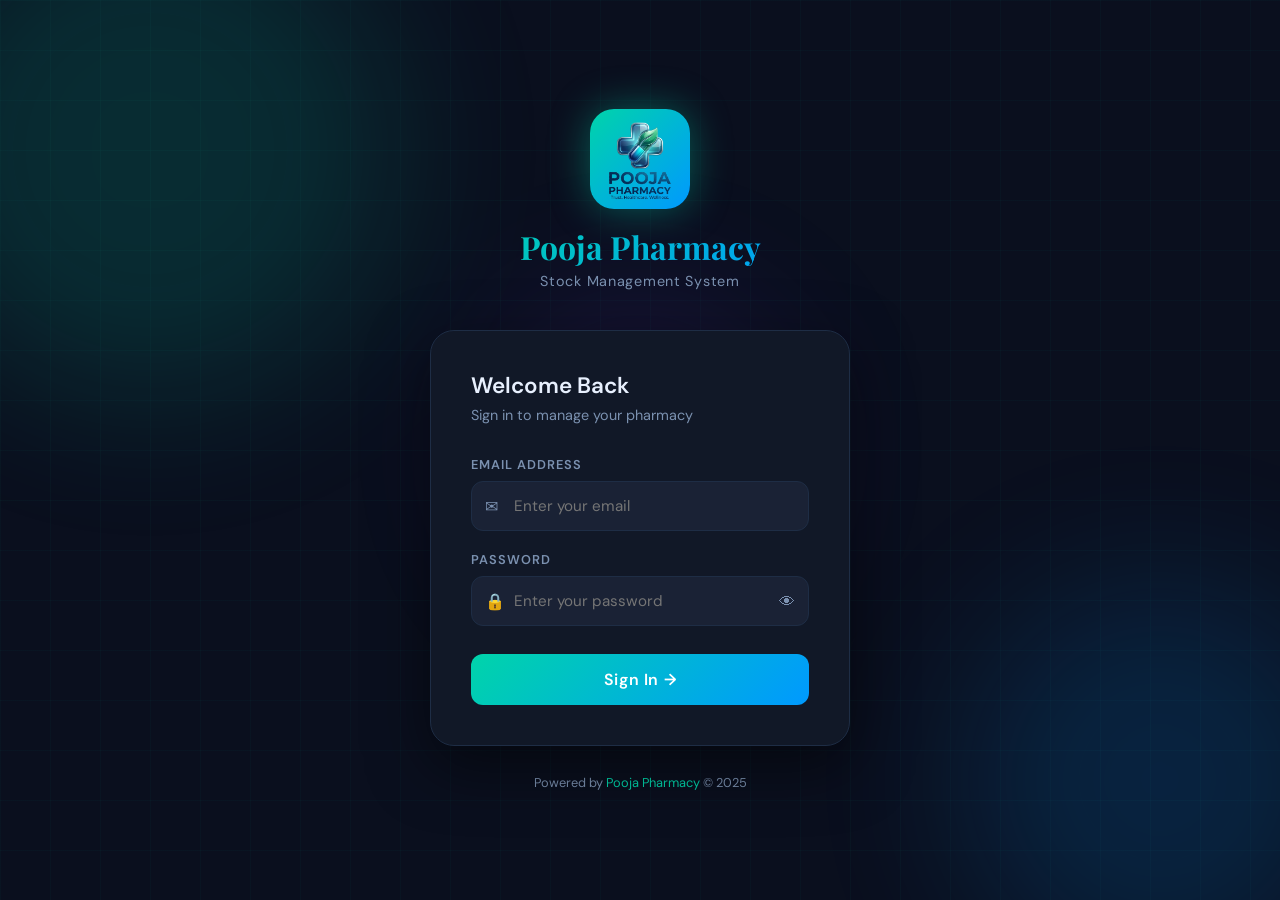
<file: index.html>
<!DOCTYPE html>
<html lang="en">
<head>
<meta charset="UTF-8"/>
<meta name="viewport" content="width=device-width,initial-scale=1.0"/>
<title>Pooja Pharmacy — Login</title>
<link rel="icon" href="pp.png">
<link href="https://fonts.googleapis.com/css2?family=Playfair+Display:wght@600;700&family=DM+Sans:wght@300;400;500;600&display=swap" rel="stylesheet"/>
<style>
  :root{
    --bg:#0a0f1e;--surface:#111827;--surface2:#1a2235;--border:#1e2d45;
    --accent:#00d4aa;--accent2:#0099ff;--danger:#ff4d6d;--warn:#ffb703;
    --text:#e8f0fe;--muted:#7b91b0;--white:#ffffff;
    --grad:linear-gradient(135deg,#00d4aa,#0099ff);
  }
  *{margin:0;padding:0;box-sizing:border-box;}
  html,body{height:auto;}
  body{
    font-family:'DM Sans',sans-serif;background:var(--bg);color:var(--text);
    min-height:100vh;display:flex;align-items:center;justify-content:center;
    position:relative;overflow-x:hidden;overflow-y:auto;
    padding:40px 0;
  }
  /* Animated BG */
  .bg-anim{position:fixed;inset:0;z-index:0;pointer-events:none;}
  .orb{position:absolute;border-radius:50%;filter:blur(80px);opacity:.15;animation:float 8s ease-in-out infinite;}
  .orb1{width:500px;height:500px;background:#00d4aa;top:-100px;left:-100px;animation-delay:0s;}
  .orb2{width:400px;height:400px;background:#0099ff;bottom:-80px;right:-80px;animation-delay:3s;}
  .orb3{width:300px;height:300px;background:#7c3aed;top:50%;left:50%;transform:translate(-50%,-50%);animation-delay:1.5s;}
  @keyframes float{0%,100%{transform:translateY(0) scale(1);}50%{transform:translateY(-30px) scale(1.05);}}
  /* Grid overlay */
  body::before{
    content:'';position:fixed;inset:0;
    background-image:linear-gradient(rgba(0,212,170,.03) 1px,transparent 1px),linear-gradient(90deg,rgba(0,212,170,.03) 1px,transparent 1px);
    background-size:50px 50px;z-index:0;
  }
  .login-wrap{position:relative;z-index:1;width:100%;max-width:460px;padding:20px;}
  .logo-area{text-align:center;margin-bottom:40px;}
  @keyframes pulse{0%,100%{box-shadow:0 0 40px rgba(0,212,170,.4);}50%{box-shadow:0 0 60px rgba(0,212,170,.7);}}
  .logo-area h1{
    font-family:'Playfair Display',serif;font-size:2rem;
    background:var(--grad);-webkit-background-clip:text;-webkit-text-fill-color:transparent;
  }
  .logo-area p{color:var(--muted);font-size:.9rem;margin-top:4px;letter-spacing:.05em;}
  .card{
    background:var(--surface);border:1px solid var(--border);border-radius:24px;
    padding:40px;box-shadow:0 20px 60px rgba(0,0,0,.5);
    backdrop-filter:blur(20px);
  }
  .card h2{font-size:1.4rem;font-weight:600;margin-bottom:6px;}
  .card p.sub{color:var(--muted);font-size:.9rem;margin-bottom:32px;}
  .field{margin-bottom:20px;}
  .field label{display:block;font-size:.8rem;font-weight:600;color:var(--muted);letter-spacing:.08em;text-transform:uppercase;margin-bottom:8px;}
  .input-wrap{position:relative;}
  .input-wrap .icon{position:absolute;left:14px;top:50%;transform:translateY(-50%);color:var(--muted);font-size:16px;}
  .input-wrap input{
    width:100%;background:var(--surface2);border:1px solid var(--border);border-radius:12px;
    color:var(--text);font-family:'DM Sans',sans-serif;font-size:.95rem;
    padding:14px 14px 14px 42px;transition:.3s;
  }
  .input-wrap input:focus{outline:none;border-color:var(--accent);box-shadow:0 0 0 3px rgba(0,212,170,.15);}
  .toggle-pw{position:absolute;right:14px;top:50%;transform:translateY(-50%);cursor:pointer;color:var(--muted);transition:.2s;}
  .toggle-pw:hover{color:var(--accent);}
  .btn-login{
    width:100%;padding:15px;border:none;border-radius:12px;
    background:var(--grad);color:#fff;font-family:'DM Sans',sans-serif;
    font-size:1rem;font-weight:600;cursor:pointer;letter-spacing:.04em;
    transition:.3s;position:relative;overflow:hidden;margin-top:8px;
  }
  .btn-login::before{
    content:'';position:absolute;inset:0;background:linear-gradient(135deg,rgba(255,255,255,.2),transparent);
    opacity:0;transition:.3s;
  }
  .btn-login:hover::before{opacity:1;}
  .btn-login:hover{transform:translateY(-2px);box-shadow:0 10px 30px rgba(0,212,170,.4);}
  .btn-login:active{transform:translateY(0);}
  .error-msg{
    background:rgba(255,77,109,.1);border:1px solid rgba(255,77,109,.3);
    border-radius:10px;padding:12px 16px;color:var(--danger);
    font-size:.87rem;margin-top:16px;display:none;text-align:center;
  }
  .footer-note{text-align:center;margin-top:28px;color:var(--muted);font-size:.8rem;}
  .footer-note span{color:var(--accent);}
  @media(max-width:500px){.card{padding:28px 22px;}}
  .logo-icon{
    width:100px;height:100px;padding:14px;margin:0 auto 16px;
    background:var(--grad);border-radius:24px;
    display:flex;align-items:center;justify-content:center;
    overflow:hidden;box-shadow:0 0 40px rgba(0,212,170,.4);
    animation:pulse 3s ease-in-out infinite;
  }
  .logo-icon img{
    width:200px;height:100px;object-fit:contain;
  }
</style>
</head>
<body>
<div class="bg-anim">
  <div class="orb orb1"></div>
  <div class="orb orb2"></div>
  <div class="orb orb3"></div>
</div>
<div class="login-wrap">
  <div class="logo-area">
    <div class="logo-icon">
    <img src="logo.png" alt="Company Logo">
</div>
    <h1>Pooja Pharmacy</h1>
    <p>Stock Management System</p>
  </div>
  <div class="card">
    <h2>Welcome Back</h2>
    <p class="sub">Sign in to manage your pharmacy</p>
    <div class="field">
      <label>Email Address</label>
      <div class="input-wrap">
        <span class="icon">✉</span>
        <input type="email" id="email" placeholder="Enter your email" autocomplete="email"/>
      </div>
    </div>
    <div class="field">
      <label>Password</label>
      <div class="input-wrap">
        <span class="icon">🔒</span>
        <input type="password" id="password" placeholder="Enter your password"/>
        <span class="toggle-pw" onclick="togglePw()" id="eyeIcon">👁</span>
      </div>
    </div>
    <button class="btn-login" onclick="doLogin()">Sign In →</button>
    <div class="error-msg" id="errMsg">❌ Invalid email or password. Please try again.</div>
  </div>
  <div class="footer-note">Powered by <span>Pooja Pharmacy</span> © 2025</div>
</div>
<script>
  const CREDS={email:'saivenkatachala@gmail.com',pass:'pharma.sasi@17'};
  function togglePw(){
    const p=document.getElementById('password');
    const eye=document.getElementById('eyeIcon');
    if(p.type==='password'){p.type='text';eye.textContent='🙈';}
    else{p.type='password';eye.textContent='👁';}
  }
  function doLogin(){
    const e=document.getElementById('email').value.trim();
    const p=document.getElementById('password').value;
    const err=document.getElementById('errMsg');
    if(e===CREDS.email&&p===CREDS.pass){
      sessionStorage.setItem('rp_auth','1');
      window.location.href='dashboard.html';
    } else {
      err.style.display='block';
      setTimeout(()=>err.style.display='none',3000);
    }
  }
  document.addEventListener('keydown',e=>{if(e.key==='Enter')doLogin();});
  if(sessionStorage.getItem('rp_auth')==='1')window.location.href='dashboard.html';
</script>
</body>
</html>
</file>
<file: rp-styles.css>
/* ============================================================
   Pooja Pharmacy — Shared Stylesheet
   ============================================================ */

/* ---------- Google Fonts ---------- */
@import url('https://fonts.googleapis.com/css2?family=Playfair+Display:wght@600;700&family=DM+Sans:ital,wght@0,300;0,400;0,500;0,600;1,400&family=JetBrains+Mono:wght@400;500&display=swap');

/* ---------- Dark / Light Tokens ---------- */
:root,[data-theme="dark"]{
  --bg:#070d1a;--surface:#0d1526;--surface2:#111e35;--surface3:#162440;
  --border:#1a2d4a;--border2:#243652;
  --accent:#00d4aa;--accent2:#0099ff;--accent3:#7c3aed;
  --danger:#ff4d6d;--warn:#ffb703;--success:#22c55e;--info:#38bdf8;
  --text:#e8f0fe;--text2:#a8bcd8;--muted:#5a7599;
  --card-shadow:0 4px 30px rgba(0,0,0,.5);
  --grad:linear-gradient(135deg,#00d4aa,#0099ff);
  --grad2:linear-gradient(135deg,#7c3aed,#0099ff);
}
[data-theme="light"]{
  --bg:#f0f4ff;--surface:#ffffff;--surface2:#f5f8ff;--surface3:#ebf0fd;
  --border:#d4ddf0;--border2:#c4d0e8;
  --accent:#008a6e;--accent2:#0066cc;--accent3:#6d28d9;
  --danger:#dc2626;--warn:#d97706;--success:#16a34a;--info:#0284c7;
  --text:#0f1f38;--text2:#3d5a80;--muted:#8a9ab8;
  --card-shadow:0 4px 20px rgba(0,0,0,.08);
  --grad:linear-gradient(135deg,#008a6e,#0066cc);
  --grad2:linear-gradient(135deg,#6d28d9,#0066cc);
}

/* ---------- Reset ---------- */
*{margin:0;padding:0;box-sizing:border-box;}
html{scroll-behavior:smooth;}
body{
  font-family:'DM Sans',sans-serif;background:var(--bg);color:var(--text);
  min-height:100vh;transition:background .3s,color .3s;
}

/* ---------- Scrollbar ---------- */
::-webkit-scrollbar{width:6px;height:6px;}
::-webkit-scrollbar-track{background:var(--surface);}
::-webkit-scrollbar-thumb{background:var(--border2);border-radius:3px;}
::-webkit-scrollbar-thumb:hover{background:var(--accent);}

/* ---------- Navbar ---------- */
.navbar{
  position:fixed;top:0;left:0;right:0;z-index:1000;
  background:rgba(7,13,26,.85);backdrop-filter:blur(20px);
  border-bottom:1px solid var(--border);height:64px;
  display:flex;align-items:center;padding:0 24px;gap:16px;
}
[data-theme="light"] .navbar{background:rgba(240,244,255,.9);}
.navbar-brand{display:flex;align-items:center;gap:10px;text-decoration:none;flex-shrink:0;}
.navbar-brand .brand-icon{
  width:38px;height:38px;background:var(--grad);border-radius:10px;
  display:flex;align-items:center;justify-content:center;font-size:18px;
}
.navbar-brand span{
  font-family:'Playfair Display',serif;font-size:1.1rem;
  background:var(--grad);-webkit-background-clip:text;-webkit-text-fill-color:transparent;
  white-space:nowrap;
}
.navbar-nav{display:flex;align-items:center;gap:4px;flex:1;overflow-x:auto;padding:0 8px;}
.navbar-nav::-webkit-scrollbar{height:0;}
.nav-link{
  display:flex;align-items:center;gap:6px;padding:8px 14px;border-radius:10px;
  text-decoration:none;color:var(--text2);font-size:.88rem;font-weight:500;
  white-space:nowrap;transition:.2s;border:1px solid transparent;
}
.nav-link:hover{background:var(--surface2);color:var(--text);border-color:var(--border);}
.nav-link.active{background:rgba(0,212,170,.12);color:var(--accent);border-color:rgba(0,212,170,.25);}
.nav-link .badge{
  background:var(--danger);color:#fff;border-radius:10px;
  font-size:.7rem;font-weight:700;padding:1px 6px;min-width:18px;text-align:center;
}
.navbar-right{display:flex;align-items:center;gap:10px;flex-shrink:0;}
.theme-btn{
  width:36px;height:36px;border-radius:50%;border:1px solid var(--border);
  background:var(--surface2);color:var(--text);cursor:pointer;font-size:16px;
  display:flex;align-items:center;justify-content:center;transition:.2s;
}
.theme-btn:hover{border-color:var(--accent);}
.logout-btn{
  padding:7px 14px;border-radius:10px;border:1px solid var(--border);
  background:transparent;color:var(--text2);cursor:pointer;
  font-family:'DM Sans',sans-serif;font-size:.85rem;font-weight:500;transition:.2s;
}
.logout-btn:hover{border-color:var(--danger);color:var(--danger);}

/* ---------- Layout ---------- */
.page{padding-top:84px;min-height:100vh;}
.container{max-width:1400px;margin:0 auto;padding:24px;}
.page-header{margin-bottom:28px;}
.page-header h1{font-family:'Playfair Display',serif;font-size:1.8rem;font-weight:700;}
.page-header p{color:var(--muted);margin-top:4px;}

/* ---------- Cards ---------- */
.card{
  background:var(--surface);border:1px solid var(--border);border-radius:16px;
  box-shadow:var(--card-shadow);
}
.card-header{
  padding:20px 24px 0;display:flex;align-items:center;
  justify-content:space-between;gap:12px;
}
.card-title{font-size:1rem;font-weight:600;}
.card-body{padding:20px 24px 24px;}

/* ---------- Forms ---------- */
.form-grid{display:grid;gap:18px;}
.form-grid-2{grid-template-columns:1fr 1fr;}
.form-grid-3{grid-template-columns:1fr 1fr 1fr;}
@media(max-width:700px){.form-grid-2,.form-grid-3{grid-template-columns:1fr;}}
.field{display:flex;flex-direction:column;gap:6px;}
.field label{font-size:.78rem;font-weight:600;color:var(--muted);text-transform:uppercase;letter-spacing:.07em;}
.field input,.field select,.field textarea{
  background:var(--surface2);border:1px solid var(--border);border-radius:10px;
  color:var(--text);font-family:'DM Sans',sans-serif;font-size:.92rem;
  padding:11px 14px;transition:.2s;width:100%;
}
.field input:focus,.field select:focus,.field textarea:focus{
  outline:none;border-color:var(--accent);box-shadow:0 0 0 3px rgba(0,212,170,.12);
}
.field select option{background:var(--surface);}
.field textarea{resize:vertical;min-height:90px;}

/* ---------- Buttons ---------- */
.btn{
  display:inline-flex;align-items:center;gap:6px;padding:10px 20px;
  border-radius:10px;border:none;cursor:pointer;font-family:'DM Sans',sans-serif;
  font-size:.9rem;font-weight:600;transition:.2s;text-decoration:none;
}
.btn:hover{transform:translateY(-1px);}
.btn:active{transform:translateY(0);}
.btn-primary{background:var(--grad);color:#fff;box-shadow:0 4px 15px rgba(0,212,170,.25);}
.btn-primary:hover{box-shadow:0 6px 25px rgba(0,212,170,.4);}
.btn-secondary{background:var(--surface2);color:var(--text);border:1px solid var(--border);}
.btn-secondary:hover{border-color:var(--accent);color:var(--accent);}
.btn-danger{background:rgba(255,77,109,.12);color:var(--danger);border:1px solid rgba(255,77,109,.3);}
.btn-danger:hover{background:rgba(255,77,109,.2);}
.btn-warn{background:rgba(255,183,3,.12);color:var(--warn);border:1px solid rgba(255,183,3,.3);}
.btn-success{background:rgba(34,197,94,.12);color:var(--success);border:1px solid rgba(34,197,94,.3);}
.btn-sm{padding:6px 12px;font-size:.8rem;}
.btn-icon{padding:7px;width:32px;height:32px;justify-content:center;}

/* ---------- Tables ---------- */
.table-wrap{overflow-x:auto;border-radius:12px;}
table{width:100%;border-collapse:collapse;font-size:.88rem;}
thead tr{background:var(--surface2);}
thead th{
  padding:12px 16px;text-align:left;font-size:.76rem;font-weight:600;
  color:var(--muted);text-transform:uppercase;letter-spacing:.08em;
  border-bottom:1px solid var(--border);white-space:nowrap;
}
tbody tr{border-bottom:1px solid var(--border);transition:.15s;}
tbody tr:last-child{border-bottom:none;}
tbody tr:hover{background:var(--surface2);}
tbody td{padding:12px 16px;vertical-align:middle;}

/* ---------- Badges ---------- */
.badge{
  display:inline-flex;align-items:center;gap:4px;
  padding:3px 10px;border-radius:20px;font-size:.75rem;font-weight:600;
}
.badge-success{background:rgba(34,197,94,.12);color:var(--success);}
.badge-warn{background:rgba(255,183,3,.12);color:var(--warn);}
.badge-danger{background:rgba(255,77,109,.12);color:var(--danger);}
.badge-info{background:rgba(56,189,248,.12);color:var(--info);}
.badge-muted{background:var(--surface2);color:var(--muted);}

/* ---------- Alert cards ---------- */
.alert-card{
  border-radius:12px;padding:14px 16px;display:flex;align-items:center;gap:12px;
  border:1px solid;margin-bottom:10px;
}
.alert-card.danger{background:rgba(255,77,109,.08);border-color:rgba(255,77,109,.25);color:var(--danger);}
.alert-card.warn{background:rgba(255,183,3,.08);border-color:rgba(255,183,3,.25);color:var(--warn);}
.alert-card.info{background:rgba(56,189,248,.08);border-color:rgba(56,189,248,.25);color:var(--info);}
.alert-card .alert-icon{font-size:18px;flex-shrink:0;}
.alert-card .alert-msg{flex:1;font-size:.88rem;}
.alert-card .alert-dismiss{cursor:pointer;opacity:.6;transition:.2s;font-size:16px;flex-shrink:0;}
.alert-card .alert-dismiss:hover{opacity:1;}

/* ---------- Stat cards ---------- */
.stat-grid{display:grid;grid-template-columns:repeat(auto-fit,minmax(180px,1fr));gap:16px;margin-bottom:24px;}
.stat-card{
  background:var(--surface);border:1px solid var(--border);border-radius:14px;
  padding:20px;display:flex;flex-direction:column;gap:8px;
  box-shadow:var(--card-shadow);transition:.2s;
}
.stat-card:hover{border-color:var(--accent);transform:translateY(-2px);}
.stat-card .stat-icon{font-size:24px;}
.stat-card .stat-val{font-family:'Playfair Display',serif;font-size:2rem;font-weight:700;line-height:1;}
.stat-card .stat-lbl{font-size:.8rem;color:var(--muted);}
.stat-card .stat-val.accent{background:var(--grad);-webkit-background-clip:text;-webkit-text-fill-color:transparent;}

/* ---------- Modal ---------- */
.modal-overlay{
  position:fixed;inset:0;background:rgba(0,0,0,.7);backdrop-filter:blur(6px);
  z-index:2000;display:flex;align-items:center;justify-content:center;
  padding:20px;opacity:0;pointer-events:none;transition:.25s;
}
.modal-overlay.open{opacity:1;pointer-events:all;}
.modal{
  background:var(--surface);border:1px solid var(--border);border-radius:20px;
  padding:32px;max-width:560px;width:100%;box-shadow:0 20px 60px rgba(0,0,0,.6);
  transform:translateY(20px) scale(.97);transition:.25s;
}
.modal-overlay.open .modal{transform:translateY(0) scale(1);}
.modal-header{display:flex;align-items:center;justify-content:space-between;margin-bottom:20px;}
.modal-header h3{font-size:1.1rem;font-weight:600;}
.modal-close{cursor:pointer;color:var(--muted);font-size:20px;transition:.2s;}
.modal-close:hover{color:var(--danger);}

/* ---------- Popup (auto) ---------- */
.popup-overlay{
  position:fixed;inset:0;background:rgba(0,0,0,.6);backdrop-filter:blur(4px);
  z-index:3000;display:flex;align-items:center;justify-content:center;padding:20px;
  opacity:0;pointer-events:none;transition:.2s;
}
.popup-overlay.open{opacity:1;pointer-events:all;}
.popup-box{
  background:var(--surface);border-radius:20px;padding:32px;max-width:440px;width:100%;
  text-align:center;box-shadow:0 20px 60px rgba(0,0,0,.7);
  transform:scale(.9);transition:.25s;
}
.popup-overlay.open .popup-box{transform:scale(1);}
.popup-icon{font-size:48px;margin-bottom:12px;}
.popup-title{font-size:1.2rem;font-weight:700;margin-bottom:8px;}
.popup-msg{color:var(--text2);font-size:.9rem;line-height:1.6;margin-bottom:20px;}

/* ---------- Toast ---------- */
.rp-toast{
  position:fixed;bottom:24px;right:24px;z-index:9999;
  background:var(--surface);border:1px solid var(--border);border-radius:12px;
  padding:12px 20px;font-size:.88rem;box-shadow:0 8px 24px rgba(0,0,0,.4);
  transform:translateX(120%);transition:.35s cubic-bezier(.34,1.56,.64,1);max-width:340px;
}
.rp-toast.show{transform:translateX(0);}
.rp-toast--success{border-left:3px solid var(--success);}
.rp-toast--error{border-left:3px solid var(--danger);}
.rp-toast--warn{border-left:3px solid var(--warn);}
.rp-toast--info{border-left:3px solid var(--info);}

/* ---------- Search / Filter bar ---------- */
.toolbar{display:flex;align-items:center;gap:10px;flex-wrap:wrap;margin-bottom:18px;}
.search-box{
  display:flex;align-items:center;gap:8px;background:var(--surface2);
  border:1px solid var(--border);border-radius:10px;padding:9px 14px;
  flex:1;min-width:200px;
}
.search-box input{
  background:none;border:none;outline:none;color:var(--text);
  font-family:'DM Sans',sans-serif;font-size:.9rem;width:100%;
}
.search-box .search-icon{color:var(--muted);}

/* ---------- Pagination ---------- */
.pagination{display:flex;align-items:center;gap:8px;justify-content:center;margin-top:20px;flex-wrap:wrap;}
.page-btn{
  padding:7px 13px;border-radius:8px;border:1px solid var(--border);
  background:var(--surface2);color:var(--text2);cursor:pointer;font-size:.85rem;
  font-family:'DM Sans',sans-serif;transition:.2s;
}
.page-btn:hover,.page-btn.active{border-color:var(--accent);color:var(--accent);}
.page-info{color:var(--muted);font-size:.85rem;}

/* ---------- Per-page select ---------- */
.per-page-wrap{display:flex;align-items:center;gap:8px;color:var(--muted);font-size:.85rem;}
.per-page-wrap select{
  background:var(--surface2);border:1px solid var(--border);border-radius:8px;
  color:var(--text);padding:6px 10px;font-family:'DM Sans',sans-serif;font-size:.85rem;
}

/* ---------- Status dot ---------- */
.status-dot{width:8px;height:8px;border-radius:50%;display:inline-block;margin-right:6px;}
.dot-green{background:var(--success);}
.dot-yellow{background:var(--warn);}
.dot-red{background:var(--danger);}

/* ---------- Misc ---------- */
.empty-state{text-align:center;padding:48px 20px;color:var(--muted);}
.empty-state .empty-icon{font-size:48px;margin-bottom:12px;}
.empty-state p{font-size:.9rem;}
.section-sep{height:1px;background:var(--border);margin:20px 0;}
.flex-end{display:flex;justify-content:flex-end;gap:10px;margin-top:20px;}
.mono{font-family:'JetBrains Mono',monospace;}

/* ---------- Responsive tweaks ---------- */
@media(max-width:768px){
  .navbar-brand span{display:none;}
  .nav-link .nav-text{display:none;}
  .container{padding:16px;}
  .form-grid-2,.form-grid-3{grid-template-columns:1fr;}
}

/* ---------- Extra nav items scroll on mobile ---------- */
@media(max-width:900px){
  .navbar-nav{
    -webkit-overflow-scrolling:touch;
    scrollbar-width:none;
    gap:2px;
  }
  .nav-link{padding:7px 10px;font-size:.82rem;}
}
@media(max-width:600px){
  .navbar{padding:0 12px;gap:8px;}
  .nav-link{padding:6px 8px;}
  .navbar-right{gap:6px;}
  .logout-btn{padding:6px 10px;font-size:.8rem;}
}

/* ---------- Print global reset ---------- */
@media print{
  .navbar,.page-header{display:none!important;}
  .page{padding-top:0!important;}
}

/* ---------- Scan page specific ---------- */
.scan-upload-zone{
  border:2px dashed var(--border);border-radius:14px;
  padding:36px 24px;text-align:center;cursor:pointer;
  transition:.25s;background:var(--surface2);
}
.scan-upload-zone:hover{border-color:var(--accent);background:rgba(0,212,170,.04);}
.scan-upload-zone.drag-over{border-color:var(--accent);background:rgba(0,212,170,.08);}

/* ---------- Verify step cards ---------- */
.verify-approved{border-left:3px solid var(--success)!important;}
.verify-rejected{border-left:3px solid var(--danger)!important;opacity:.55;}
</file>
